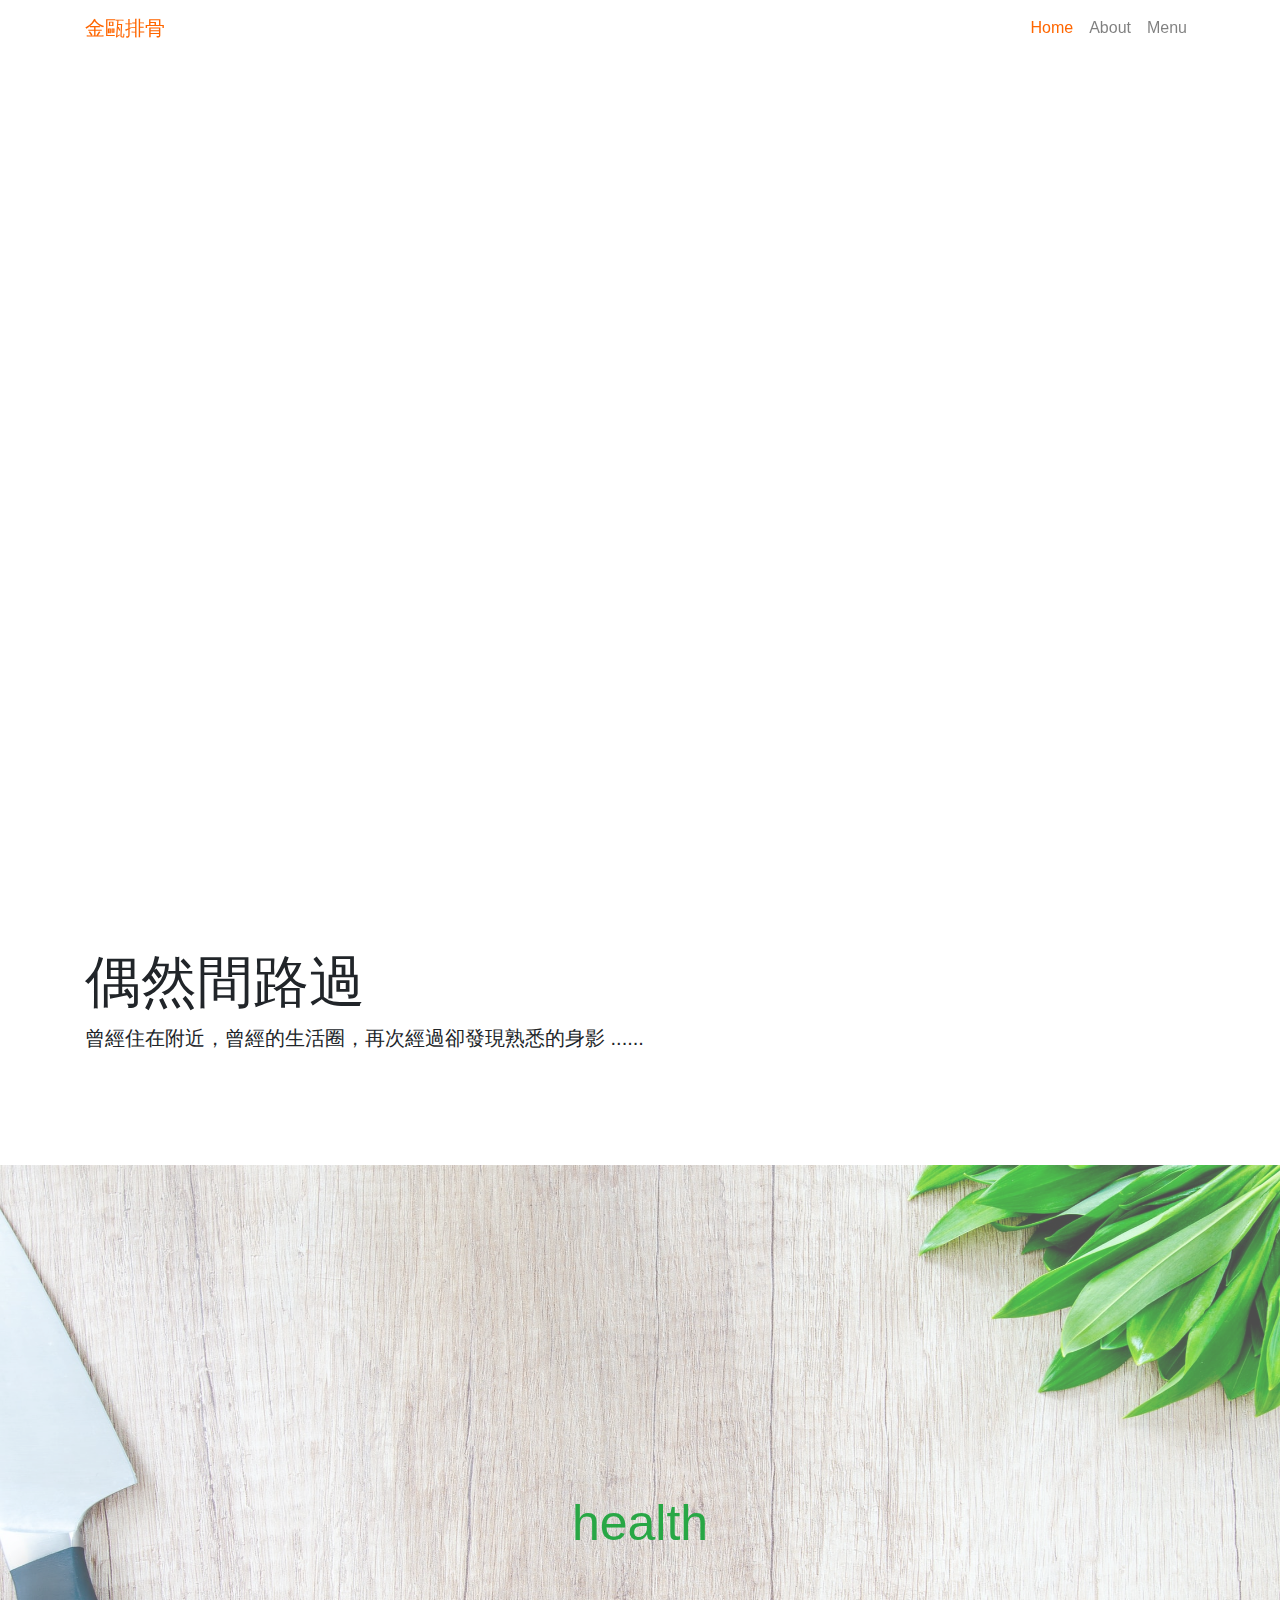
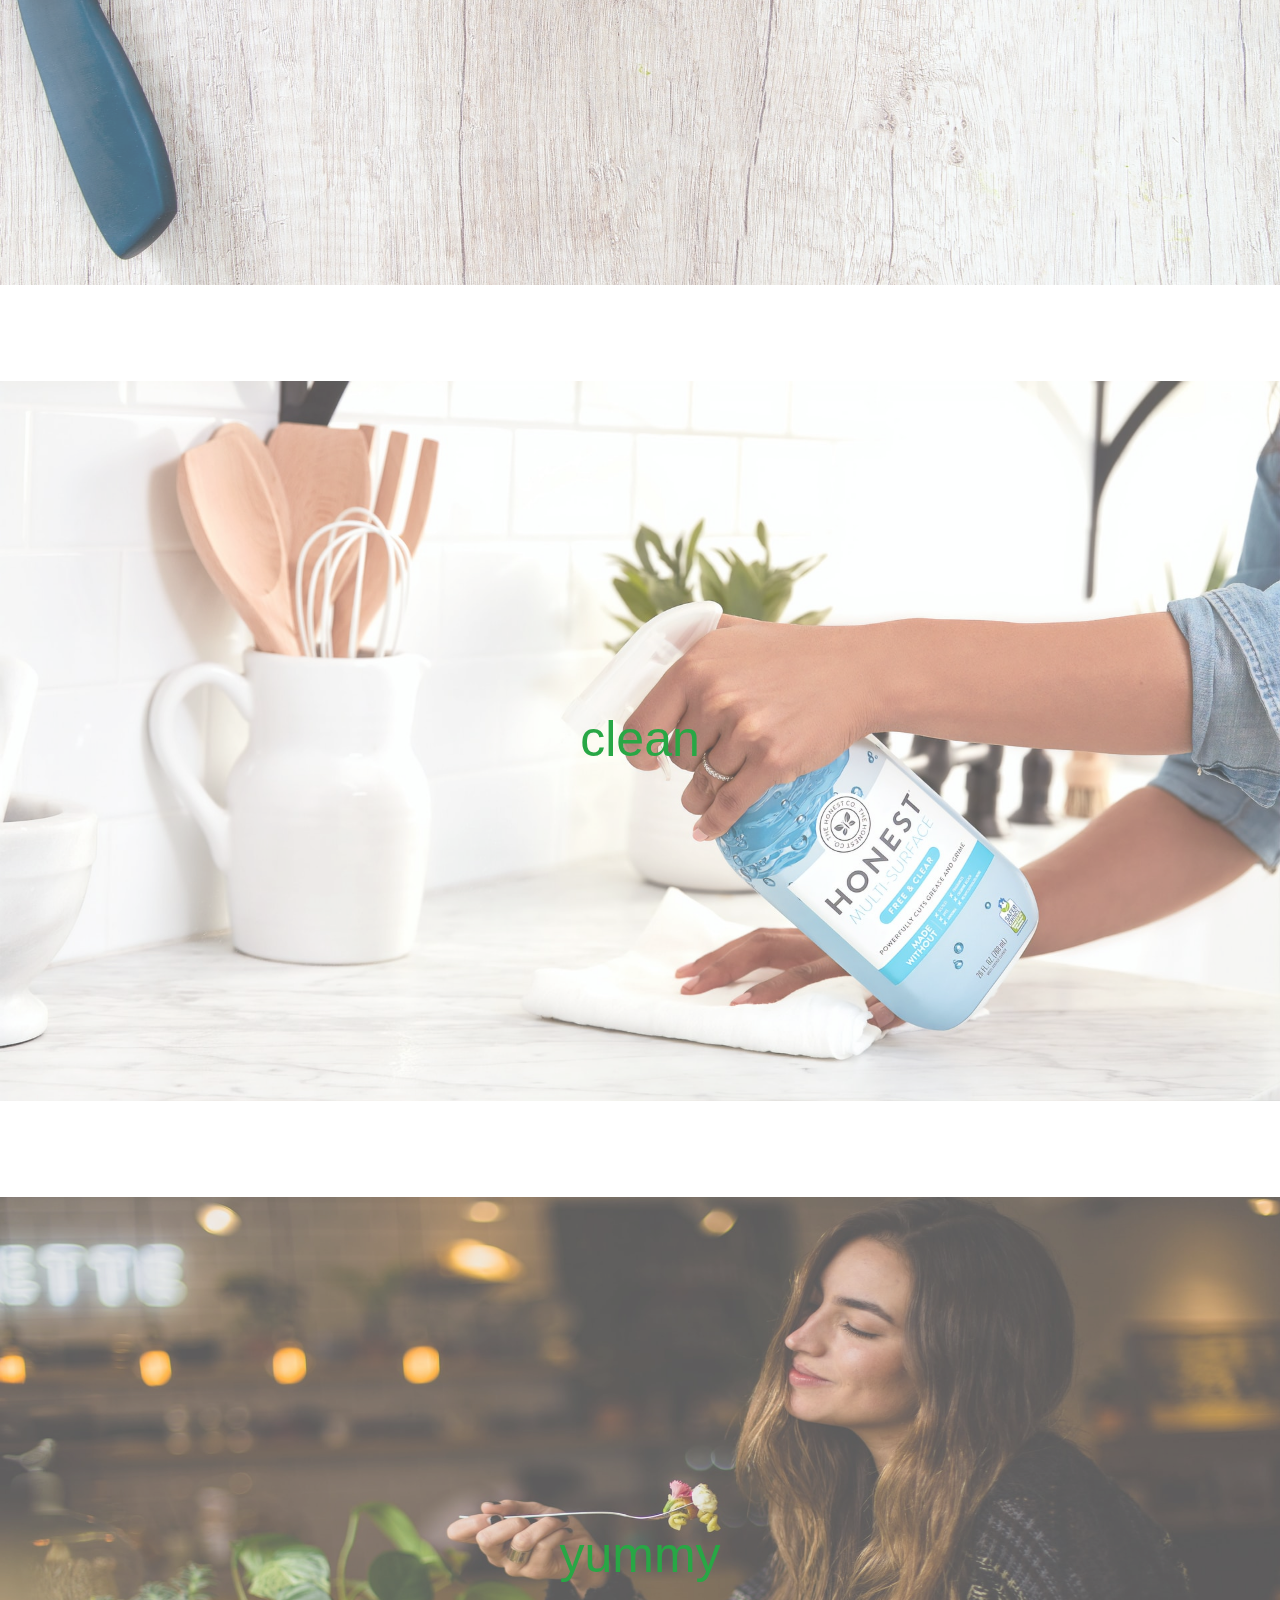
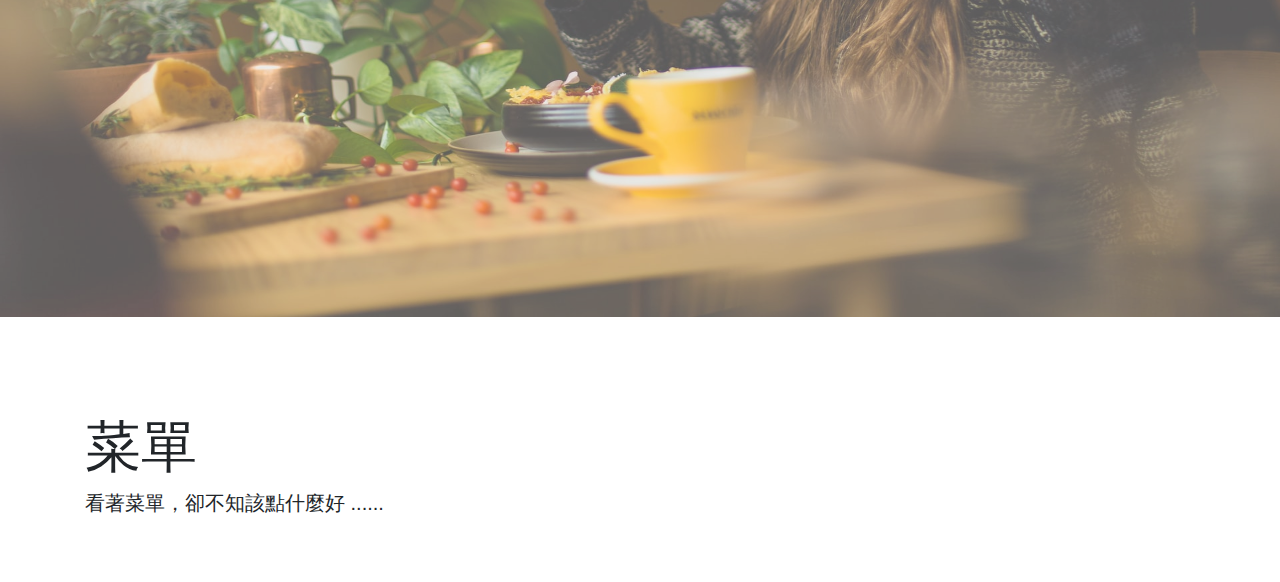
<file: Bootstrap/test/index.html>
<!DOCTYPE html>
<html>

<head>
    <meta charset="utf-8">
    <meta name="viewport" content="width=device-width, initial-scale=1">
    <link rel="stylesheet" href="https://stackpath.bootstrapcdn.com/bootstrap/4.4.1/css/bootstrap.min.css"
        integrity="sha384-Vkoo8x4CGsO3+Hhxv8T/Q5PaXtkKtu6ug5TOeNV6gBiFeWPGFN9MuhOf23Q9Ifjh" crossorigin="anonymous">
    <script src="https://code.jquery.com/jquery-3.4.1.slim.min.js"
        integrity="sha384-J6qa4849blE2+poT4WnyKhv5vZF5SrPo0iEjwBvKU7imGFAV0wwj1yYfoRSJoZ+n"
        crossorigin="anonymous"></script>
    <script src="https://cdn.jsdelivr.net/npm/popper.js@1.16.0/dist/umd/popper.min.js"
        integrity="sha384-Q6E9RHvbIyZFJoft+2mJbHaEWldlvI9IOYy5n3zV9zzTtmI3UksdQRVvoxMfooAo"
        crossorigin="anonymous"></script>
    <script src="https://stackpath.bootstrapcdn.com/bootstrap/4.4.1/js/bootstrap.min.js"
        integrity="sha384-wfSDF2E50Y2D1uUdj0O3uMBJnjuUD4Ih7YwaYd1iqfktj0Uod8GCExl3Og8ifwB6"
        crossorigin="anonymous"></script>
    <link rel="stylesheet" href="./css/basic.css">
    <script src="./Js/index.js"></script>
  
</head>

<body>
    <!-- Navigation -->
    <nav class="navbar navbar-expand-lg navbar-light bg-transparency  fixed-top" id="mainNav">
        <div class="container">
            <a class="navbar-brand" href="index.html"><p class="txt-origon">金甌排骨</p></a>
            <button class="navbar-toggler" type="button" data-toggle="collapse" data-target="#navbarResponsive"
                aria-controls="navbarResponsive" aria-expanded="false" aria-label="Toggle navigation">
                <span class="navbar-toggler-icon"></span>
            </button>
            <div class="collapse navbar-collapse" id="navbarResponsive">
                <ul class="navbar-nav ml-auto">
                    <li class="nav-item active">
                        <a class="nav-link " href="#"><p class="txt">Home</p>
                            <span class="sr-only">(current)</span>
                        </a>
                    </li>
                    <li class="nav-item">
                        <a class="nav-link" href="#"><p class="txt">About</p></a>
                    </li>
                    <li class="nav-item">
                        <a class="nav-link" href="#"><p class="txt">Menu</p></a>
                    </li>
                  
                </ul>
            </div>
        </div>
    </nav>

    <header>
        <div id="carouselExampleIndicators" class="carousel slide" data-ride="carousel">
            <ol class="carousel-indicators">
                <li data-target="#carouselExampleIndicators" data-slide-to="0" class="active"></li>
                <li data-target="#carouselExampleIndicators" data-slide-to="1"></li>
                <li data-target="#carouselExampleIndicators" data-slide-to="2"></li>
            </ol>
            <div class="carousel-inner" role="listbox">
                <!-- Slide One - Set the background image for this slide in the line below -->
                <div class="carousel-item active"
                    style="background-image: url('https://source.unsplash.com/LAaSoL0LrYs/1920x1080')">
                    <div class="carousel-caption d-none d-md-block">
                        <h2 class="display-4">時間</h2>
                        <p class="lead">轉眼間，我們都長大了</p>
                    </div>
                </div>
                <!-- Slide Two - Set the background image for this slide in the line below -->
                <div class="carousel-item"
                    style="background-image: url('https://source.unsplash.com/bF2vsubyHcQ/1920x1080')">
                    <div class="carousel-caption d-none d-md-block">
                        <h2 class="display-4">笑容</h2>
                        <p class="lead">看著別人的笑容，也讓我心中溫暖了起來</p>
                    </div>
                </div>
                <!-- Slide Three - Set the background image for this slide in the line below -->
                <div class="carousel-item"
                    style="background-image: url('https://source.unsplash.com/szFUQoyvrxM/1920x1080')">
                    <div class="carousel-caption d-none d-md-block">
                        <h2 class="display-4">回憶</h2>
                        <p class="lead">吃著吃著，不禁讓人想起從前的好味道</p>
                    </div>
                </div>
            </div>
            <a class="carousel-control-prev" href="#carouselExampleIndicators" role="button" data-slide="prev">
                <span class="carousel-control-prev-icon" aria-hidden="true"></span>
                <span class="sr-only">Previous</span>
            </a>
            <a class="carousel-control-next" href="#carouselExampleIndicators" role="button" data-slide="next">
                <span class="carousel-control-next-icon" aria-hidden="true"></span>
                <span class="sr-only">Next</span>
            </a>
        </div>
    </header>

    <!-- Page Content -->
    <section class="py-5">
        <div class="container">
            <h3 class="display-4">偶然間路過</h1>
            <p class="lead">曾經住在附近，曾經的生活圈，再次經過卻發現熟悉的身影 ......</p>
        </div>
        
    </section>
    <section class="py-5">
        <div class="contain">
            <img class="img-fluid message-item" src="./img/health4.jpg" >
            <div class="centered">
                <h1 class="text-success mb-1 Sans-serif bigtxt1">health</h2>
            </div>   
        </div>
    </section>
   
    <section class="py-5">
        <div class="contain">
            <img class="img-fluid message-item" src="./img/clean.jpg" >
            <div class="centered">
                <h1 class="text-success mb-1 Sans-serif bigtxt1">clean</h2>
            </div>   
        </div>
    </section>
    
    <section class="py-5">
        <div class="contain">
            <img class="img-fluid message-item" src="./img/yummy.jpg" >
            <div class="centered">
                <h1 class="text-success mb-1 Sans-serif bigtxt1">yummy</h2>
            </div>   
        </div>
    </section>
    <section class="py-5">
        <div class="container">
            <h3 class="display-4">菜單</h1>
            <p class="lead">看著菜單，卻不知該點什麼好 ......</p>
        </div>
        
    </section>
   
   
      
    
</body>

</html>
</file>
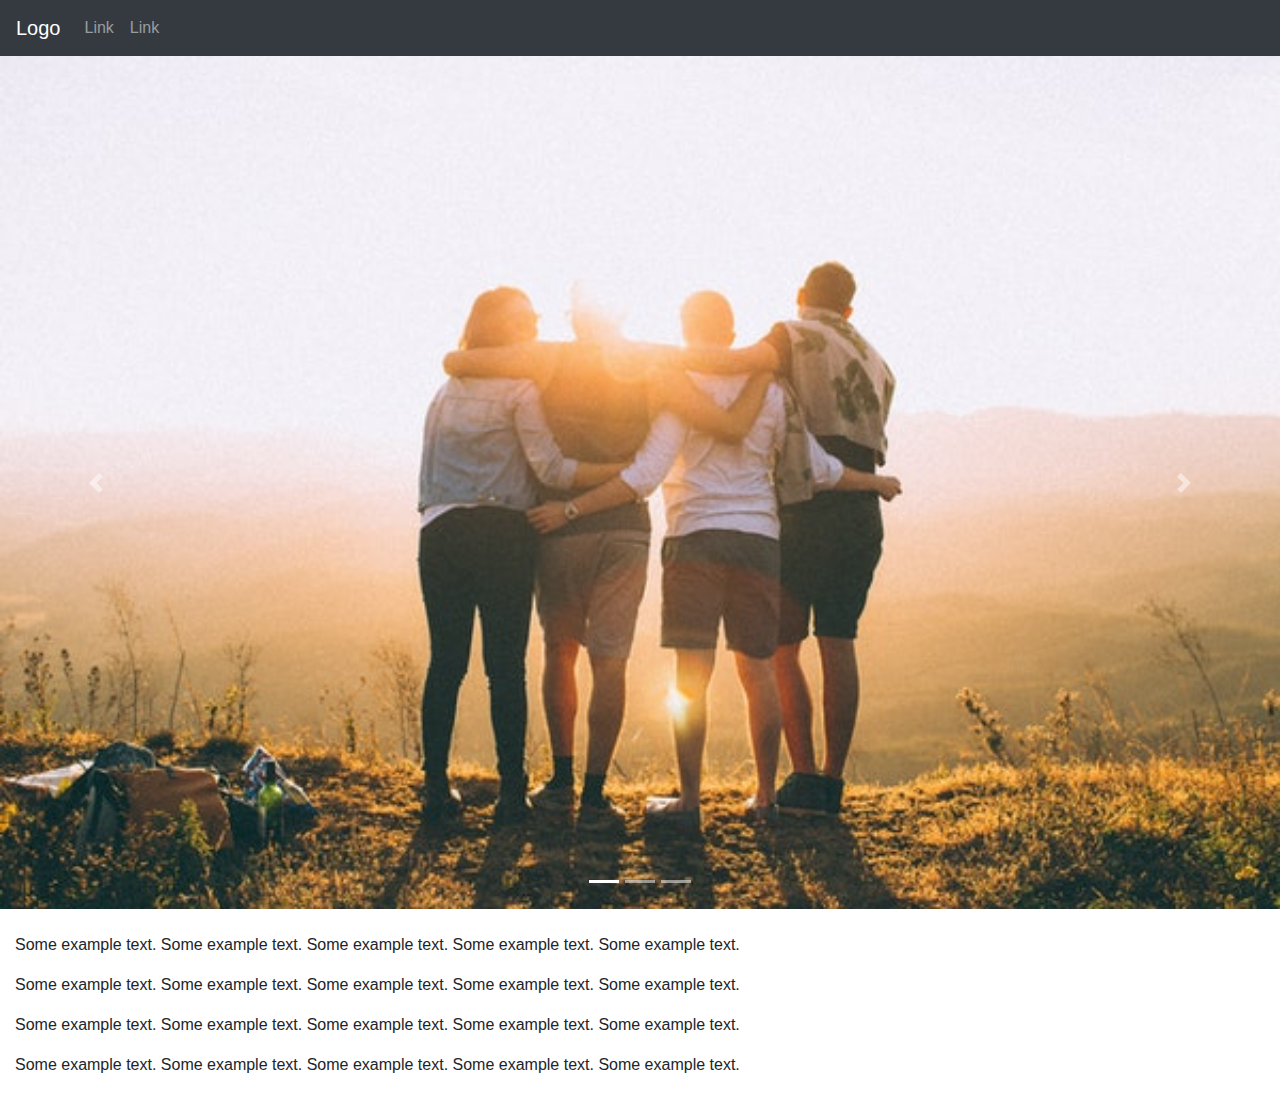
<file: Bootstrap/Bootstrap1/html/home.html>
<!DOCTYPE html>
<html>

<head>
    <meta charset="uft-8">
    <meta name="viewport" content="width=device-width, initial-scale=1">
    <!-- Latest compiled and minified CSS -->
    <link rel="stylesheet" href="https://maxcdn.bootstrapcdn.com/bootstrap/4.4.1/css/bootstrap.min.css">

    <!-- jQuery library -->
    <script src="https://ajax.googleapis.com/ajax/libs/jquery/3.4.1/jquery.min.js"></script>

    <!-- Popper JS -->
    <script src="https://cdnjs.cloudflare.com/ajax/libs/popper.js/1.16.0/umd/popper.min.js"></script>

    <!-- Latest compiled JavaScript -->
    <script src="https://maxcdn.bootstrapcdn.com/bootstrap/4.4.1/js/bootstrap.min.js"></script>
    <title>Bootstrap</title>

    <style>
        /* Make the image fully responsive */
        .carousel-inner img {
            width: 100%;
            height: 100%;
        }
    </style>
</head>

<body>

    <nav class="navbar navbar-expand-sm bg-dark navbar-dark sticky-top">
        <a class="navbar-brand" href="./home.html">Logo</a>
        <ul class="navbar-nav">
            <li class="nav-item">
                <a class="nav-link" href="#">Link</a>
            </li>
            <li class="nav-item">
                <a class="nav-link" href="#">Link</a>
            </li>
        </ul>
    </nav>

    <div id="demo" class="carousel slide" data-ride="carousel">

        <!-- Indicators -->
        <ul class="carousel-indicators">
            <li data-target="#demo" data-slide-to="0" class="active"></li>
            <li data-target="#demo" data-slide-to="1"></li>
            <li data-target="#demo" data-slide-to="2"></li>
        </ul>

        <!-- The slideshow -->
        <div class="carousel-inner" style="width: 100%;">
            <div class="carousel-item active">
                <img src="../img/people.jpg" alt="Los Angeles" width="600" height="400">
            </div>
            <div class="carousel-item">
                <img src="../img/smile.jpg" alt="Chicago" width="600" height="400">
            </div>
            <div class="carousel-item">
                <img src="../img/direction.jpg" alt="New York" width="600" height="400">
            </div>
        </div>

        <!-- Left and right controls -->
        <a class="carousel-control-prev" href="#demo" data-slide="prev">
            <span class="carousel-control-prev-icon"></span>
        </a>
        <a class="carousel-control-next" href="#demo" data-slide="next">
            <span class="carousel-control-next-icon"></span>
        </a>

    </div>


   

    <div class="container-fluid"><br>
        <p>Some example text. Some example text. Some example text. Some example text. Some example text.</p>
        <p>Some example text. Some example text. Some example text. Some example text. Some example text.</p>
        <p>Some example text. Some example text. Some example text. Some example text. Some example text.</p>
        <p>Some example text. Some example text. Some example text. Some example text. Some example text.</p>
    </div>
</body>

</html>
</file>
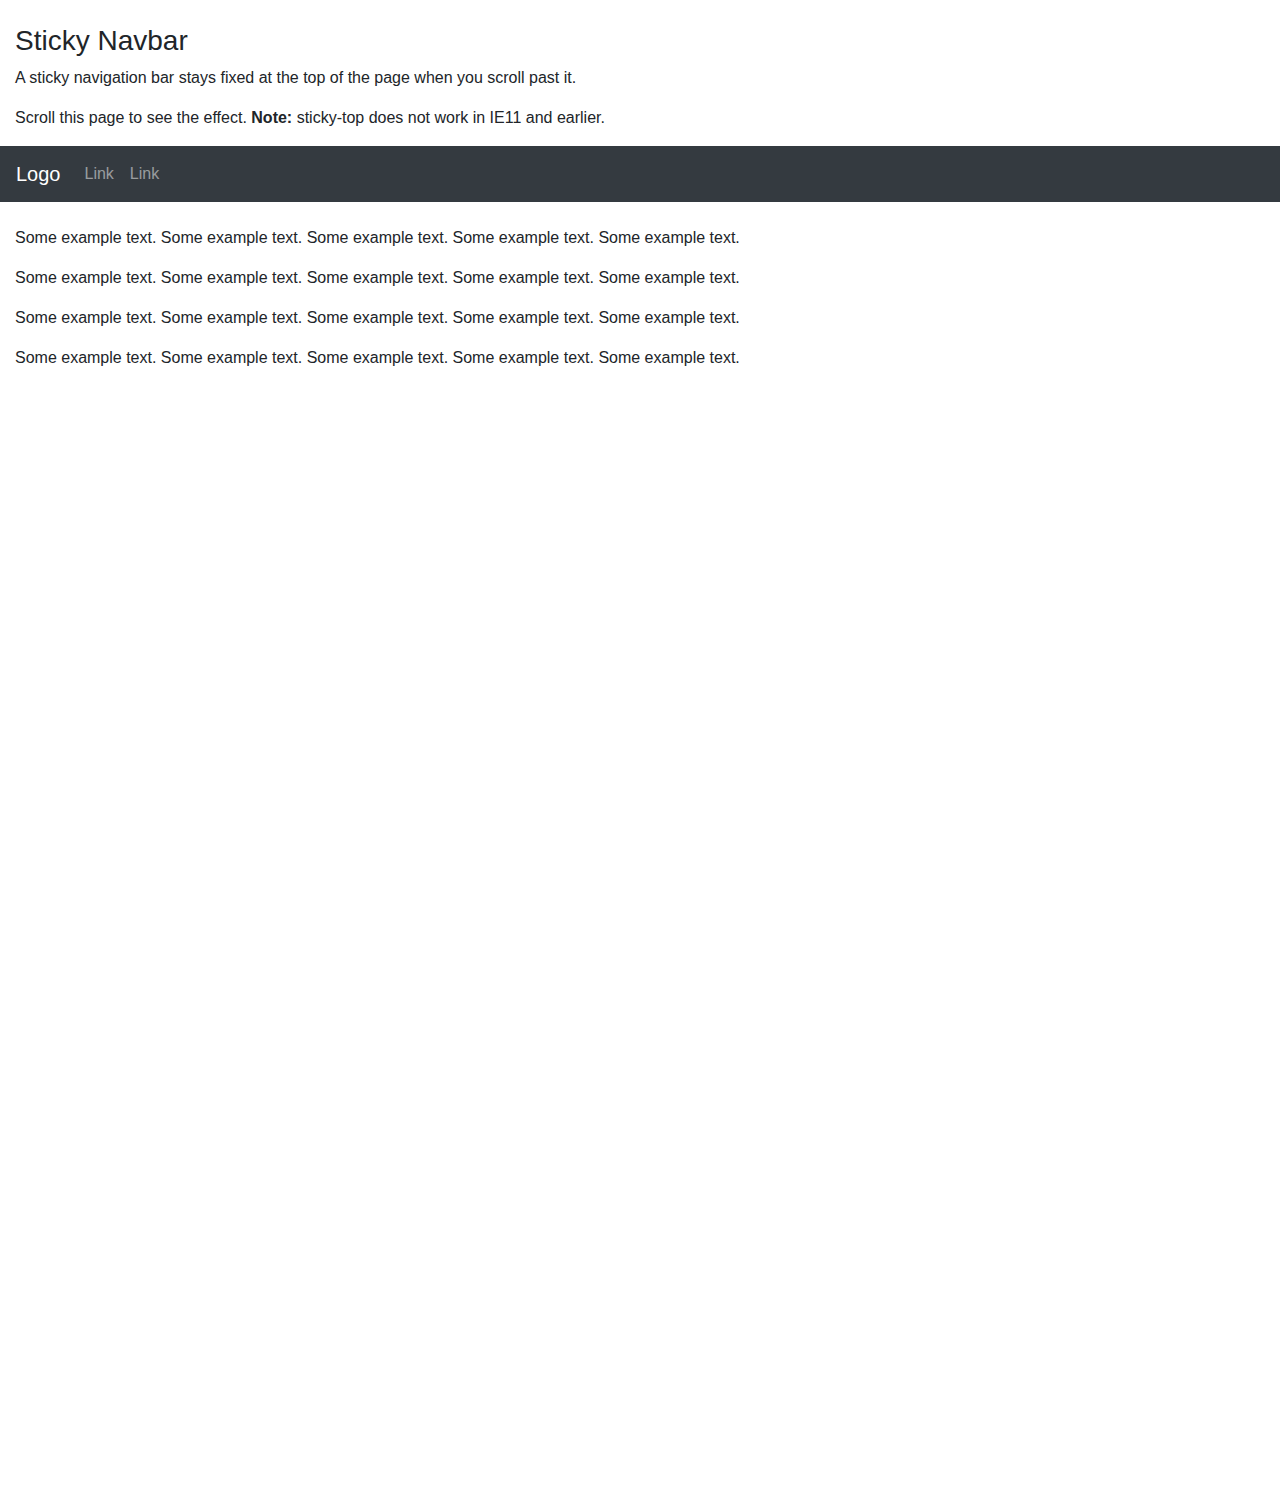
<file: Bootstrap/Bootstrap1/html/test.html>
<!DOCTYPE html>
<html>

<head>
    <meta charset="uft-8">
    <meta name="viewport" content="width=device-width, initial-scale=1">
    <!-- Latest compiled and minified CSS -->
    <link rel="stylesheet" href="https://maxcdn.bootstrapcdn.com/bootstrap/4.4.1/css/bootstrap.min.css">

    <!-- jQuery library -->
    <script src="https://ajax.googleapis.com/ajax/libs/jquery/3.4.1/jquery.min.js"></script>

    <!-- Popper JS -->
    <script src="https://cdnjs.cloudflare.com/ajax/libs/popper.js/1.16.0/umd/popper.min.js"></script>

    <!-- Latest compiled JavaScript -->
    <script src="https://maxcdn.bootstrapcdn.com/bootstrap/4.4.1/js/bootstrap.min.js"></script>
    <title>Bootstrap</title>
</head>

<body style="height:1500px">

    <div class="container-fluid">
      <br>
      <h3>Sticky Navbar</h3>
      <p>A sticky navigation bar stays fixed at the top of the page when you scroll past it.</p>
      <p>Scroll this page to see the effect. <strong>Note:</strong> sticky-top does not work in IE11 and earlier.</p>
    </div>
    
    <nav class="navbar navbar-expand-sm bg-dark navbar-dark sticky-top">
      <a class="navbar-brand" href="./home.html">Logo</a>
      <ul class="navbar-nav">
        <li class="nav-item">
          <a class="nav-link" href="#">Link</a>
        </li>
        <li class="nav-item">
          <a class="nav-link" href="#">Link</a>
        </li>
      </ul>
    </nav>
    
    <div class="container-fluid"><br>
      <p>Some example text. Some example text. Some example text. Some example text. Some example text.</p>
      <p>Some example text. Some example text. Some example text. Some example text. Some example text.</p>
      <p>Some example text. Some example text. Some example text. Some example text. Some example text.</p>
      <p>Some example text. Some example text. Some example text. Some example text. Some example text.</p>
    </div>
</body>

</html>
</file>
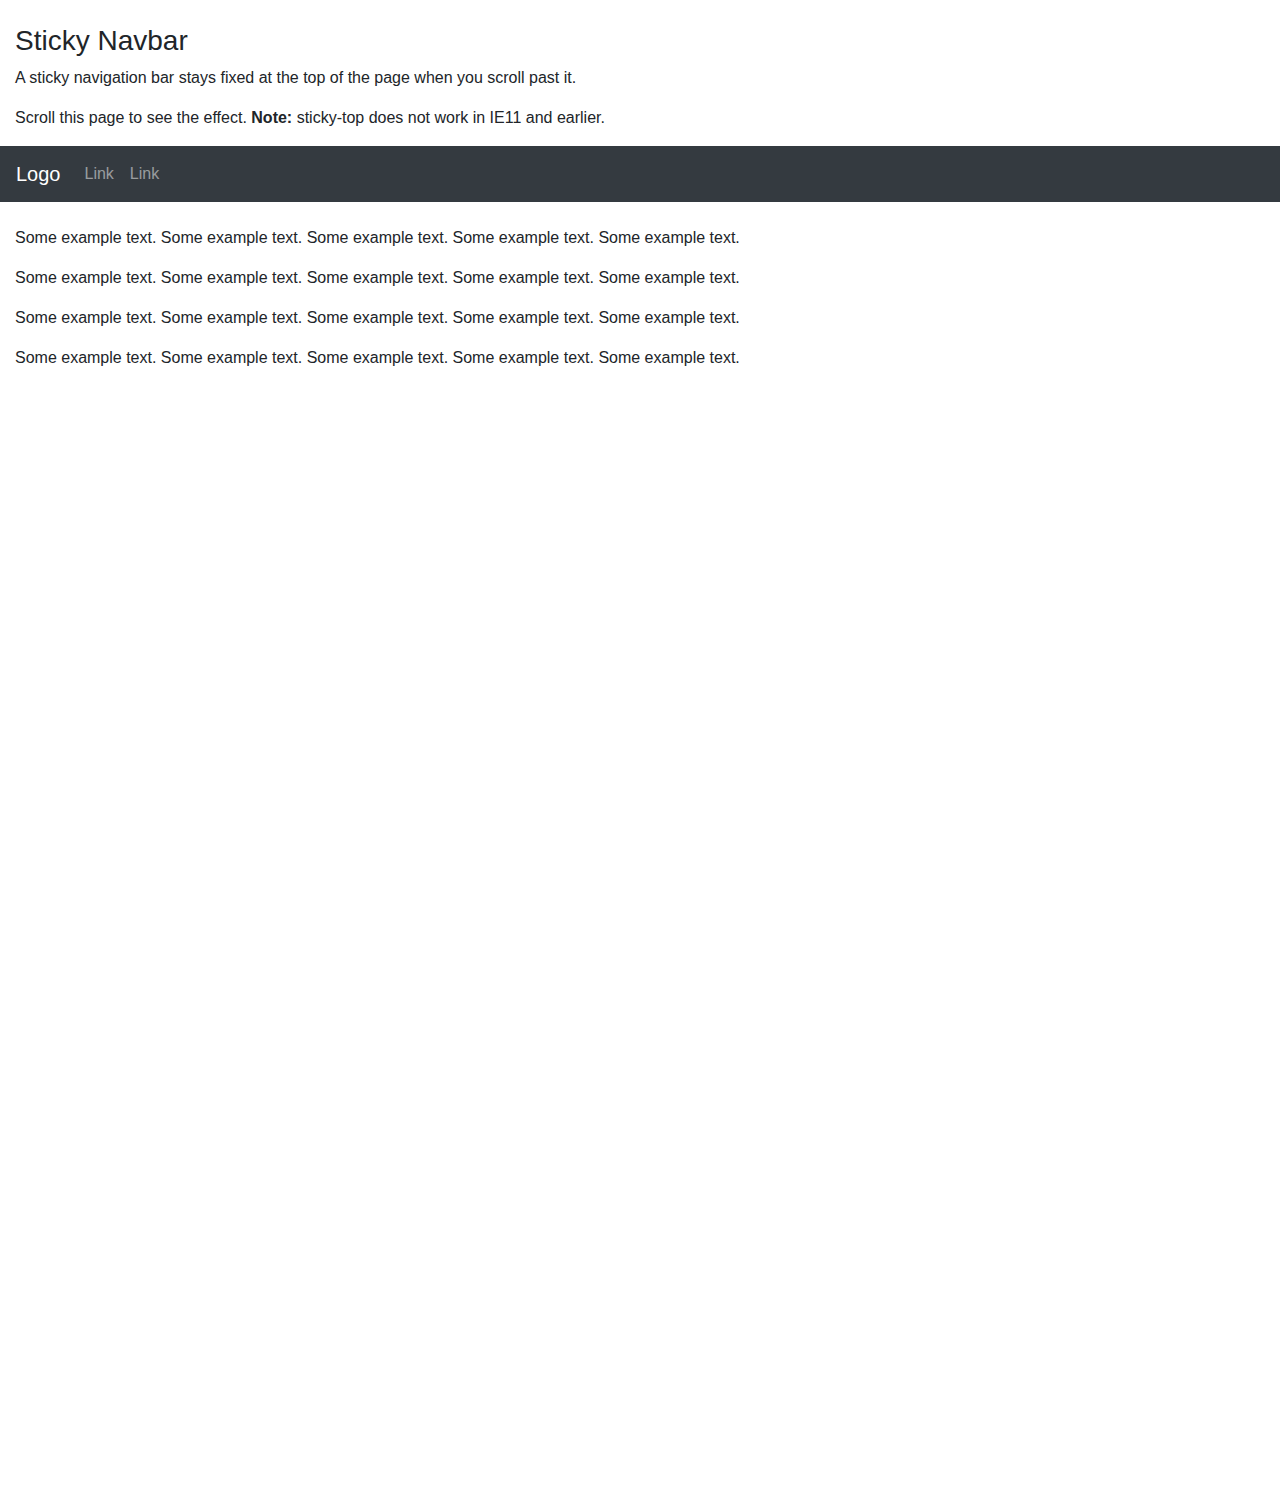
<file: Bootstrap/Bootstrap1/html/test2.html>
<!DOCTYPE html>
<html>

<head>
    <meta charset="uft-8">
    <meta name="viewport" content="width=device-width, initial-scale=1">
    <!-- Latest compiled and minified CSS -->
    <link rel="stylesheet" href="https://maxcdn.bootstrapcdn.com/bootstrap/4.4.1/css/bootstrap.min.css">

    <!-- jQuery library -->
    <script src="https://ajax.googleapis.com/ajax/libs/jquery/3.4.1/jquery.min.js"></script>

    <!-- Popper JS -->
    <script src="https://cdnjs.cloudflare.com/ajax/libs/popper.js/1.16.0/umd/popper.min.js"></script>

    <!-- Latest compiled JavaScript -->
    <script src="https://maxcdn.bootstrapcdn.com/bootstrap/4.4.1/js/bootstrap.min.js"></script>
    <title>Bootstrap</title>
</head>

<body style="height:1500px">

    <div class="container-fluid">
      <br>
      <h3>Sticky Navbar</h3>
      <p>A sticky navigation bar stays fixed at the top of the page when you scroll past it.</p>
      <p>Scroll this page to see the effect. <strong>Note:</strong> sticky-top does not work in IE11 and earlier.</p>
    </div>
    
    <nav class="navbar navbar-expand-sm bg-dark navbar-dark sticky-top">
      <a class="navbar-brand" href="./home.html">Logo</a>
      <ul class="navbar-nav">
        <li class="nav-item">
          <a class="nav-link" href="./test.html">Link</a>
        </li>
        <li class="nav-item">
          <a class="nav-link" href="./test2.html">Link</a>
        </li>
      </ul>
    </nav>
    
    <div class="container-fluid"><br>
      <p>Some example text. Some example text. Some example text. Some example text. Some example text.</p>
      <p>Some example text. Some example text. Some example text. Some example text. Some example text.</p>
      <p>Some example text. Some example text. Some example text. Some example text. Some example text.</p>
      <p>Some example text. Some example text. Some example text. Some example text. Some example text.</p>
    </div>
</body>

</html>
</file>
<file: Bootstrap/test/css/basic.css>
.carousel-item {
    height: 100vh;
    min-height: 350px;
    background: no-repeat center center scroll;
    -webkit-background-size: cover;
    -moz-background-size: cover;
    -o-background-size: cover;
    background-size: cover;
  }
  .message-item{
      width: 100%;
      height: 80vh;
      opacity:0.7;
  }

    .bg-transparency{
    background-color: rgba(0, 0, 0, 0);
    /*box-shadow: 0px 3px 8px 0px #000;*/
    }
    .bg-white{
        background-color: white;
    }
    
    .txt-origon{
    color: #ff6600;
    }
  
    .nav-item:hover .nav-link .txt {
        color: #006699;
    }
   
    .nav-item.active .nav-link .txt {
        color:#ff6600;
    }
    .contain {
        position: relative;
        text-align: center;
        color: white;
      }
      .centered {
        position: absolute;
        top: 50%;
        left: 50%;
        transform: translate(-50%, -50%);
      }
      .bigtxt1 {
        font-size: 50px; /* 40px/16=2.5em */
      }
</file>
